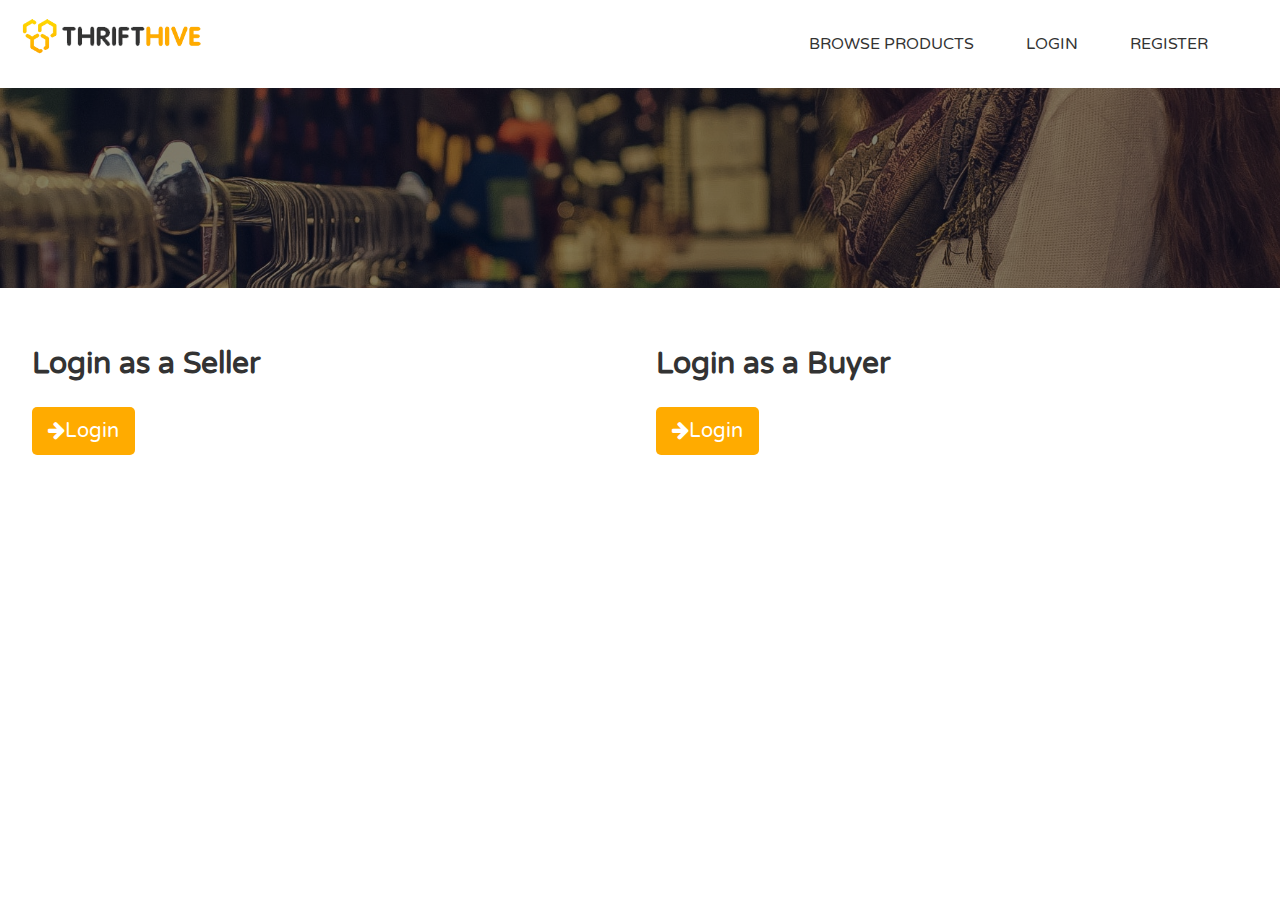
<file: authentication/index.html>
<!DOCTYPE html>
<html>
    <head>
        <meta name="viewport" content="width=device-width, initial-scale=1">
        <link rel="stylesheet" href="https://cdnjs.cloudflare.com/ajax/libs/font-awesome/4.7.0/css/font-awesome.min.css">
        <link rel="preconnect" href="https://fonts.gstatic.com">
        <link href="https://fonts.googleapis.com/css2?family=Varela+Round&display=swap" rel="stylesheet">
        <link rel="stylesheet" href="styles/styles.css">
    </head>
    <body>
        <nav>
            <div class="col-2">
            <img src="styles/logo.png" style="width: 100%">
            </div>
            <div class="top-nav col-10">
                <ul style="list-style-type: none; float: right">
                    <a href="../browse"><li>Browse Products</li></a>
                    <a href=""><li>Login</li></a>
                    <a href="../create-account"><li>Register</li></a>
                </ul>
            </div>
        </nav>
        <div class="row">
            <div class="col-12 jumbotron row" style="height: 200px">
            </div>
        </div>
        <div class="row">
            <div class="col-12 row">
                <div class="col-6">
                    <h2>Login as a Seller</h2>
                    <a href="seller"><button><i class="fa fa-arrow-right"></i>Login</button></a>
                </div>
                <div class="col-6">
                    <h2>Login as a Buyer</h2>
                    <a href="buyer"><button><i class="fa fa-arrow-right"></i>Login</button></a>
                </div>
            </div>
        </div>
    </body>
</html>
</file>
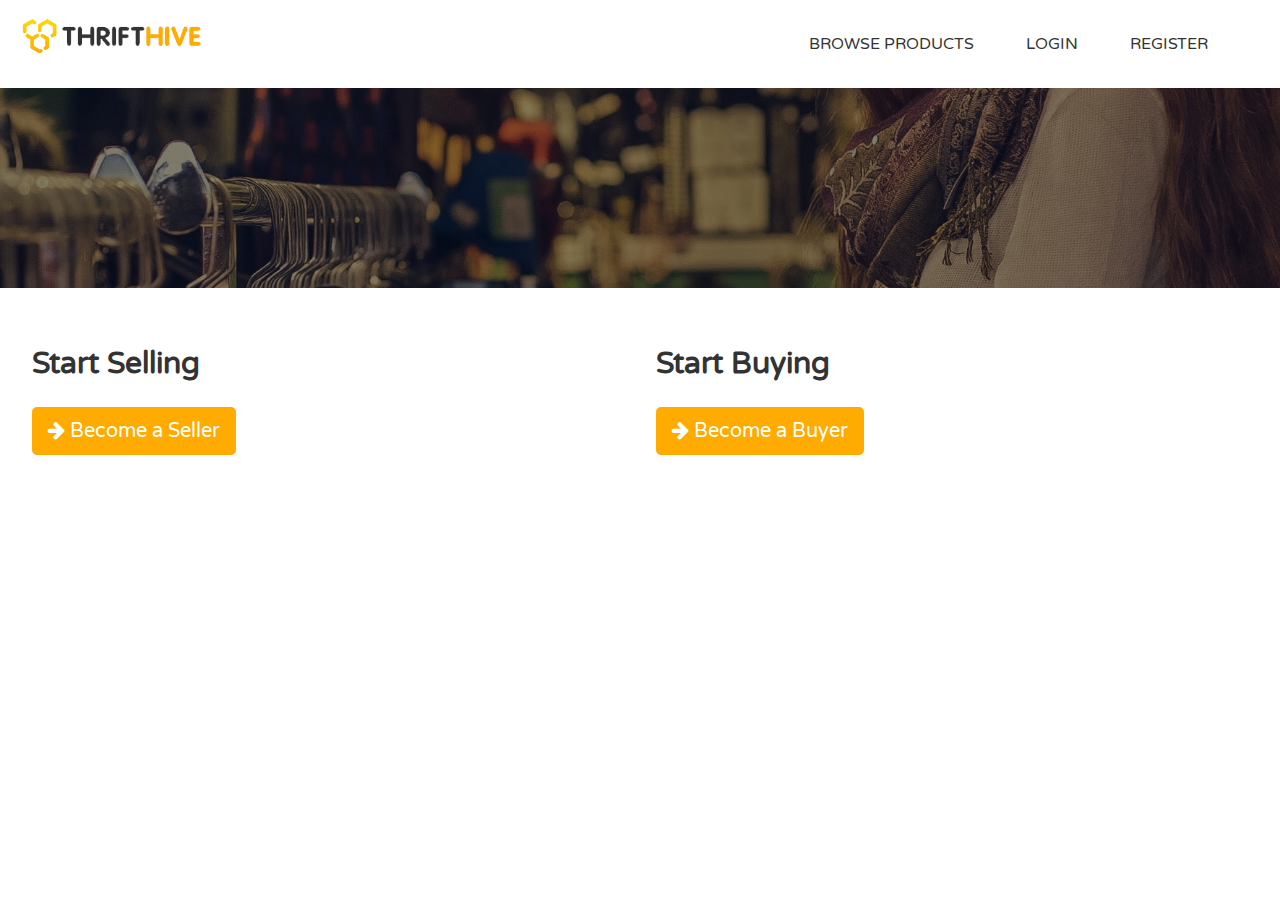
<file: create-account/index.html>
<!DOCTYPE html>
<html>
    <head>
        <meta name="viewport" content="width=device-width, initial-scale=1">
        <link rel="stylesheet" href="https://cdnjs.cloudflare.com/ajax/libs/font-awesome/4.7.0/css/font-awesome.min.css">
        <link rel="preconnect" href="https://fonts.gstatic.com">
        <link href="https://fonts.googleapis.com/css2?family=Varela+Round&display=swap" rel="stylesheet">
        <link rel="stylesheet" href="styles/styles.css">
    </head>
    <body>
        <nav>
            <div class="col-2">
            <img src="styles/logo.png" style="width: 100%">
            </div>
            <div class="top-nav col-10">
                <ul style="list-style-type: none; float: right">
                    <a href="../browse"><li>Browse Products</li></a>
                    <a href="../authentication"><li>Login</li></a>
                    <a href=""><li>Register</li></a>
                </ul>
            </div>
        </nav>
        <div class="row">
            <div class="col-12 jumbotron row" style="height: 200px">
            </div>
        </div>
        <div class="row">
            <div class="col-12 row">
                <div class="col-6">
                    <h2>Start Selling</h2>
                    <a href="seller"><button><i class="fa fa-arrow-right"></i> Become a Seller</button></a>
                </div>
                <div class="col-6">
                    <h2>Start Buying</h2>
                    <a href="buyer"><button><i class="fa fa-arrow-right"></i> Become a Buyer</button></a>
                </div>
            </div>
        </div>
    </body>
</html>
</file>
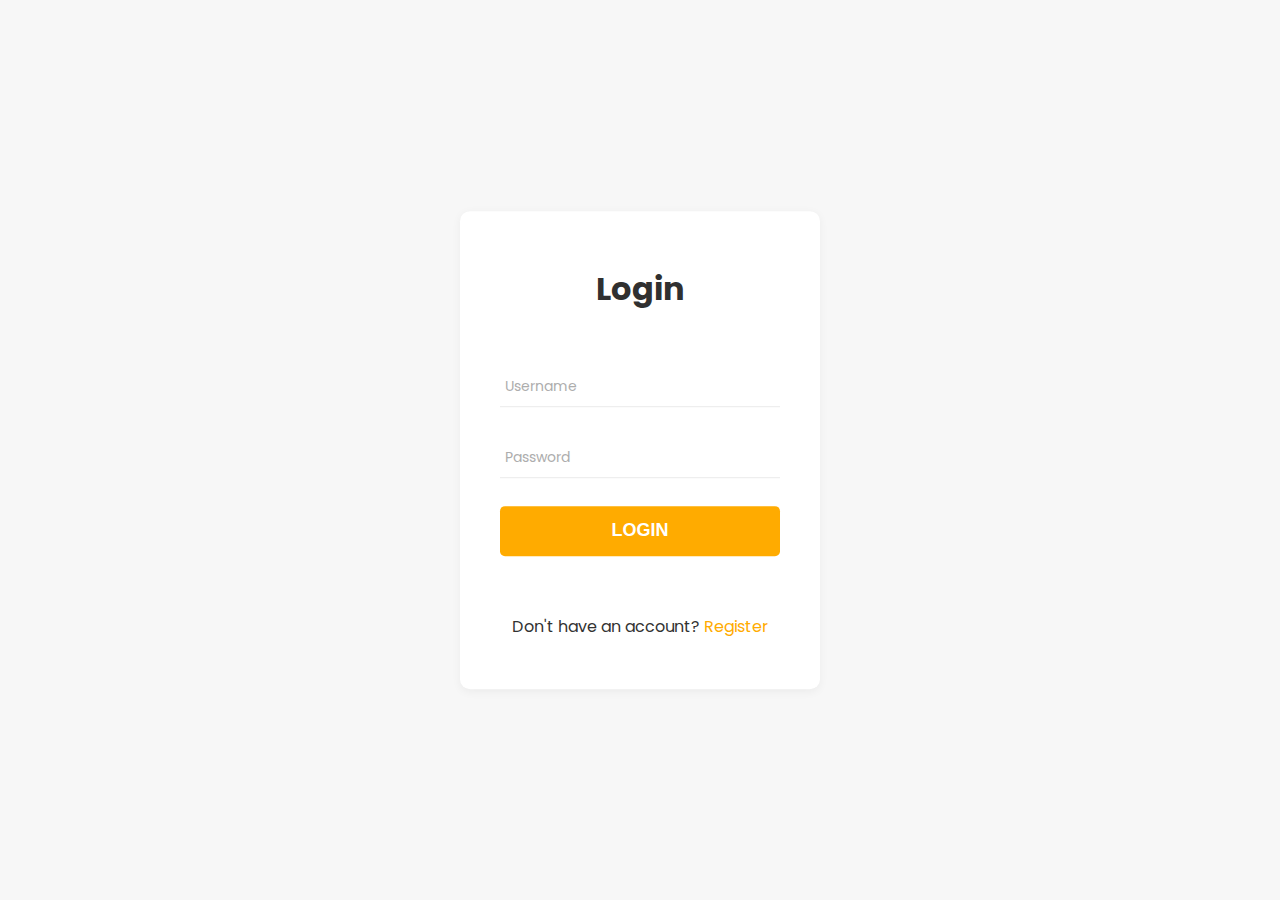
<file: authentication/buyer/index.html>
<!DOCTYPE html>
<html>
    <head>
        <title>Login</title>
        <!-- Responsive Website -->
        <meta name="viewport" content="width=viewport-width, initial-scale=1.0">
        <!-- Bootstrap CSS -->
	    <link rel="stylesheet" href="https://maxcdn.bootstrapcdn.com/bootstrap/3.4.1/css/bootstrap.min.css">
        <!-- Custom CSS -->
        <link rel="stylesheet" href="styles/styles.css">    
        <!-- Google Font -->
        <link href="https://fonts.googleapis.com/css?family=Poppins:300,400,500,600,700" rel="stylesheet">
    </head>
    <body>
        <form action="login.php" method="POST" class="login-form" id="daftar-form">
            <h1>Login</h1>
            <!-- Username -->
            <div class="txtb" style="margin-bottom: 8px">
                <input type="text" name="username" style="text-transform: lowercase"required>
                <span data-placeholder="Username"></span>
            </div>
            <!-- Password -->
            <div class="txtb" style="margin-bottom: 8px">
                <input type="password" name="password" id="password" required>
	            <span data-placeholder="Password"></span>	
		        <div style="position: absolute;top: 14px; right: 14px;">
        		  <i class="far fa-eye" id="togglePassword" style="cursor: pointer;"></i>
                </div>
            </div>
            <br>
            <input type="submit" class="logbtn" name="login" value="LOGIN">
            <div class="bottom-text">
                <p style="color: #323232">Don't have an account? <a href="../../create-account/buyer" style="color: #ffab00">Register</a></p>
            </div>
        </form>

        <script src="scripts/jquery-3.5.1.min.js" async></script>
        <script src="scripts/scripts.js" async></script>
    </body>
</html>
</file>
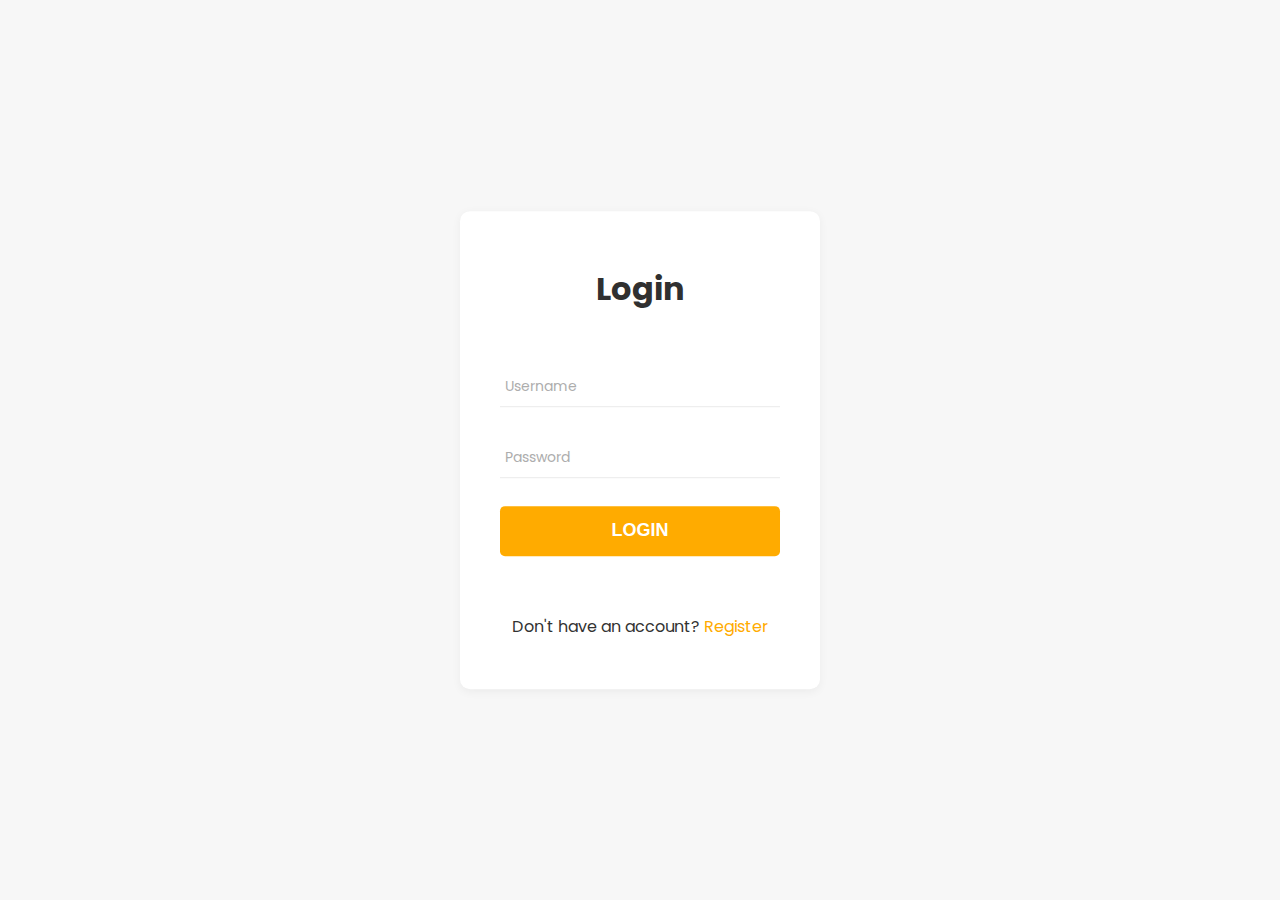
<file: authentication/seller/index.html>
<!DOCTYPE html>
<html>
    <head>
        <title>Login</title>
        <!-- Responsive Website -->
        <meta name="viewport" content="width=viewport-width, initial-scale=1.0">
        <!-- Bootstrap CSS -->
	    <link rel="stylesheet" href="https://maxcdn.bootstrapcdn.com/bootstrap/3.4.1/css/bootstrap.min.css">
        <!-- Custom CSS -->
        <link rel="stylesheet" href="styles/styles.css">    
        <!-- Google Font -->
        <link href="https://fonts.googleapis.com/css?family=Poppins:300,400,500,600,700" rel="stylesheet">
    </head>
    <body>
        <form action="login.php" method="POST" class="login-form" id="daftar-form">
            <h1>Login</h1>
            <!-- Username -->
            <div class="txtb" style="margin-bottom: 8px">
                <input type="text" name="username" style="text-transform: lowercase"required>
                <span data-placeholder="Username"></span>
            </div>
            <!-- Password -->
            <div class="txtb" style="margin-bottom: 8px">
                <input type="password" name="password" id="password" required>
	            <span data-placeholder="Password"></span>	
		        <div style="position: absolute;top: 14px; right: 14px;">
        		  <i class="far fa-eye" id="togglePassword" style="cursor: pointer;"></i>
                </div>
            </div>
            <br>
            <input type="submit" class="logbtn" name="login" value="LOGIN">
            <div class="bottom-text">
                <p style="color: #323232">Don't have an account? <a href="../../create-account/seller" style="color: #ffab00">Register</a></p>
            </div>
        </form>

        <script src="scripts/jquery-3.5.1.min.js" async></script>
        <script src="scripts/scripts.js" async></script>
    </body>
</html>
</file>
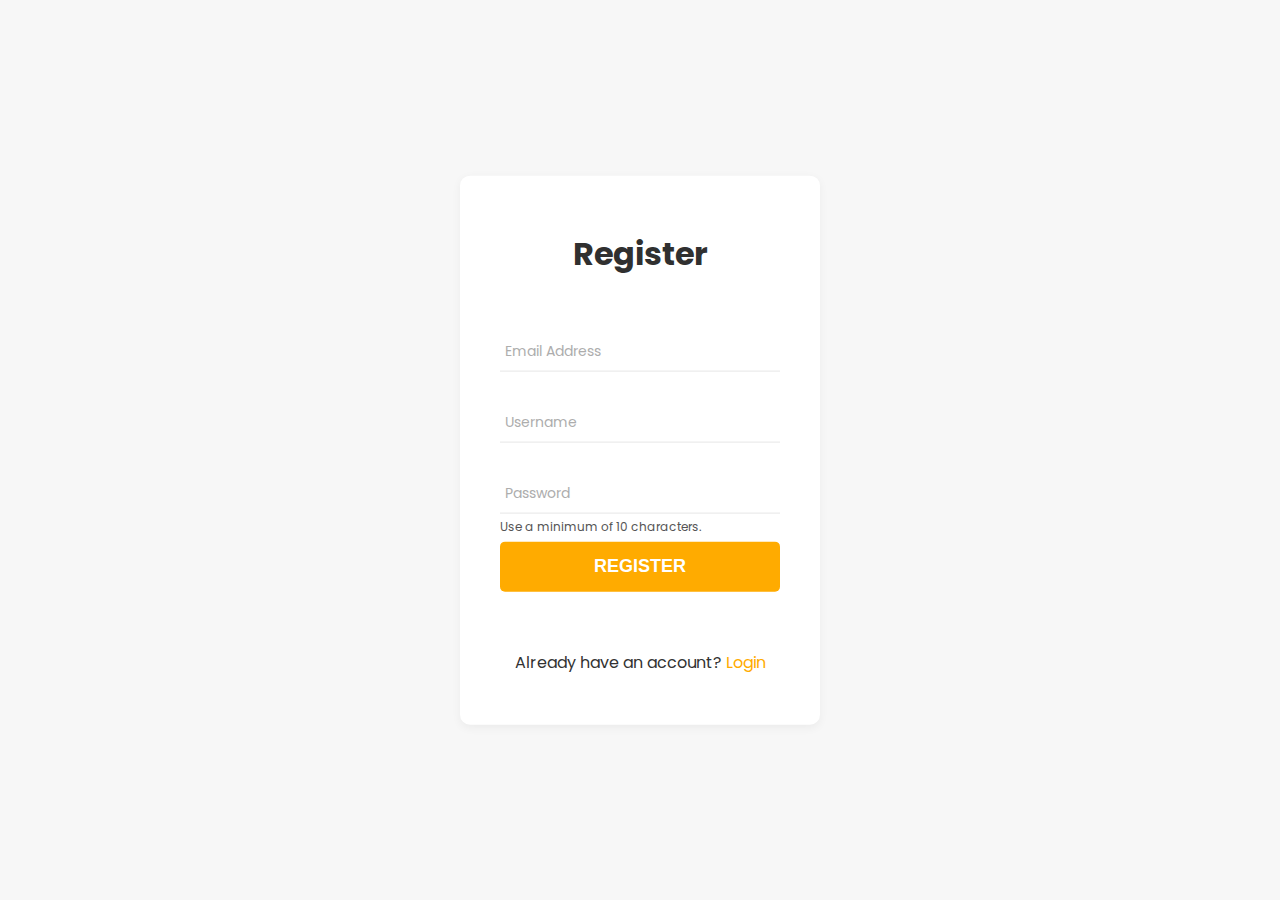
<file: create-account/buyer/index.html>
<!DOCTYPE html>
<html>
    <head>
        <title>Register</title>
        <!-- Responsive Website -->
        <meta name="viewport" content="width=viewport-width, initial-scale=1.0">
        <!-- Bootstrap CSS -->
	    <link rel="stylesheet" href="https://maxcdn.bootstrapcdn.com/bootstrap/3.4.1/css/bootstrap.min.css">
        <!-- Custom CSS -->
        <link rel="stylesheet" href="styles/styles.css">    
        <!-- Google Font -->
        <link href="https://fonts.googleapis.com/css?family=Poppins:300,400,500,600,700" rel="stylesheet">
    </head>
    <body>
        <form action="buyer-register.php" method="POST" class="login-form" id="daftar-form">
            <h1>Register</h1>
            <!-- Email -->
            <div class="txtb">
                <input type="email" name="email" required>
                <span data-placeholder="Email Address"></span>
            </div>
            <!-- Username -->
            <div class="txtb" style="margin-bottom: 8px">
                <input type="text" name="username" style="text-transform: lowercase"required>
                <span data-placeholder="Username"></span>
            </div>
            <!-- Password -->
            <div class="txtb" style="margin-bottom: 8px">
                <input type="password" name="password" id="password" required>
	            <span data-placeholder="Password"></span>	
		        <div style="position: absolute;top: 14px; right: 14px;">
        		  <i class="far fa-eye" id="togglePassword" style="cursor: pointer;"></i>
                </div>
            </div>
	        <span style="font-size: 12px; color: #555; position: relative; bottom: 6px">Use a minimum of 10 characters.</span>
	
            <input type="submit" class="logbtn" name="register" value="REGISTER">
            <div class="bottom-text">
                <p style="color: #323232">Already have an account? <a href="../../authentication/buyer" style="color: #ffab00">Login</a></p>
            </div>
        </form>

        <script src="scripts/jquery-3.5.1.min.js" async></script>
        <script src="scripts/scripts.js" async></script>
    </body>
</html>
</file>
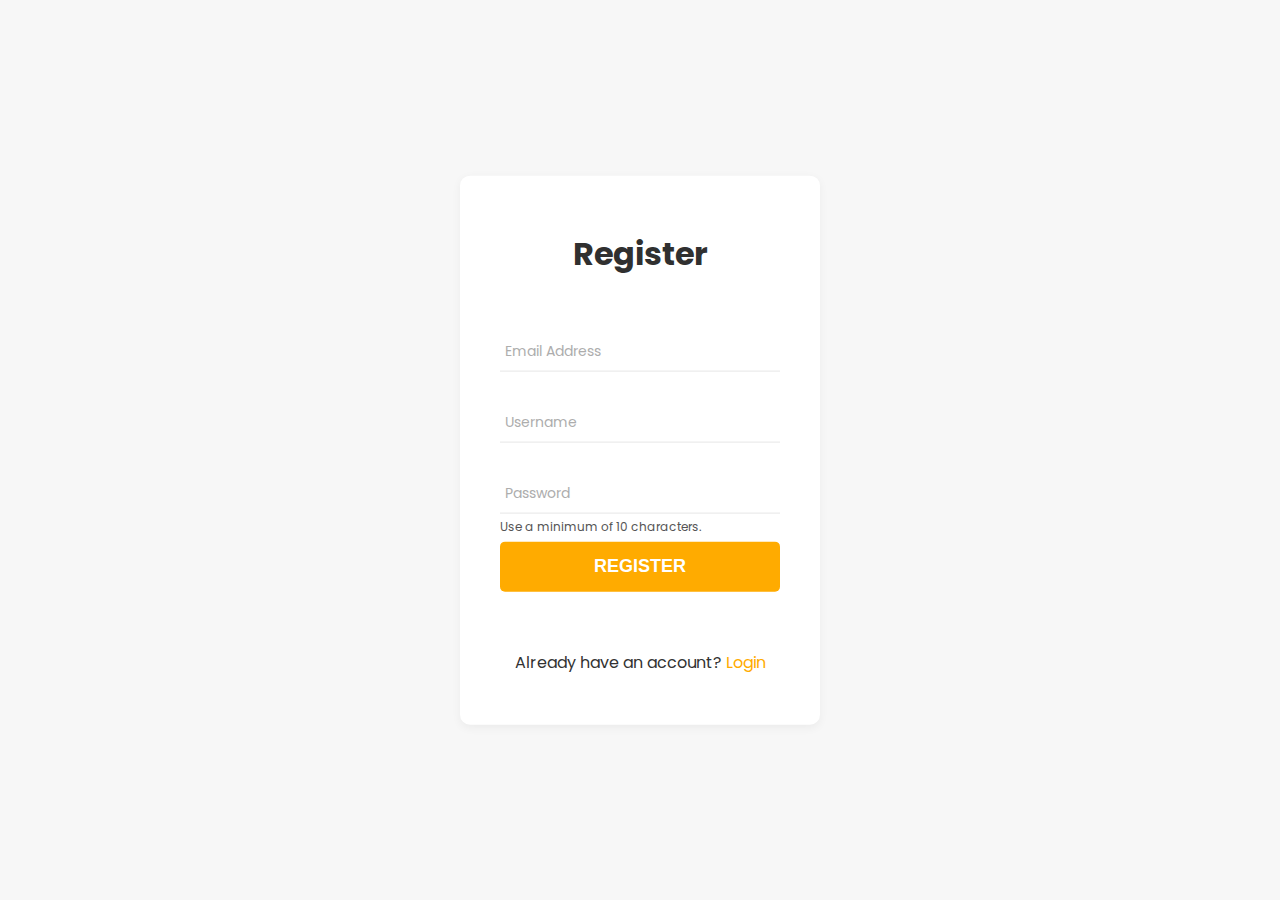
<file: create-account/seller/index.html>
<!DOCTYPE html>
<html>
    <head>
        <title>Register</title>
        <!-- Responsive Website -->
        <meta name="viewport" content="width=viewport-width, initial-scale=1.0">
        <!-- Bootstrap CSS -->
	    <link rel="stylesheet" href="https://maxcdn.bootstrapcdn.com/bootstrap/3.4.1/css/bootstrap.min.css">
        <!-- Custom CSS -->
        <link rel="stylesheet" href="styles/styles.css">    
        <!-- Google Font -->
        <link href="https://fonts.googleapis.com/css?family=Poppins:300,400,500,600,700" rel="stylesheet">
    </head>
    <body>
        <form action="seller-register.php" method="POST" class="login-form" id="daftar-form">
            <h1>Register</h1>
            <!-- Email -->
            <div class="txtb">
                <input type="email" name="email" required>
                <span data-placeholder="Email Address"></span>
            </div>
            <!-- Username -->
            <div class="txtb" style="margin-bottom: 8px">
                <input type="text" name="username" style="text-transform: lowercase"required>
                <span data-placeholder="Username"></span>
            </div>
            <!-- Password -->
            <div class="txtb" style="margin-bottom: 8px">
                <input type="password" name="password" id="password" required>
	            <span data-placeholder="Password"></span>	
		        <div style="position: absolute;top: 14px; right: 14px;">
        		  <i class="far fa-eye" id="togglePassword" style="cursor: pointer;"></i>
                </div>
            </div>
	        <span style="font-size: 12px; color: #555; position: relative; bottom: 6px">Use a minimum of 10 characters.</span>
	
            <input type="submit" class="logbtn" name="register" value="REGISTER">
            <div class="bottom-text">
                <p style="color: #323232">Already have an account? <a href="../../authentication/seller" style="color: #ffab00">Login</a></p>
            </div>
        </form>

        <script src="scripts/jquery-3.5.1.min.js" async></script>
        <script src="scripts/scripts.js" async></script>
    </body>
</html>
</file>
<file: authentication/styles/styles.css>
*
{
    box-sizing: border-box;
}

body
{
    margin: 0;
}

h1, p, li
{
    font-family: "Playfair Display";
}

p, li
{
    font-size: 25px;
    line-height: 40px;
    color: #333;
}

[class*="center-col-"]
{
    float: left;
    height: 100%;
    display: flex;
    justify-content: center;
    align-items: center;
}

[class*="col-"]
{
    float: left;
    height: 100%;
    padding: 16px;
}

.row::after {
  content: "";
  clear: both;
  display: table;
}

.historical-portfolio-row::after {
  content: "";
  clear: both;
  display: table;
}

.col-2 {width: 17.5%; padding: 0 8px;}
.col-3 {width: 25%; padding: 0 24px 0 24px}
.col-4 {width: 33%;}
.col-6 {width: 50%}
.col-7 {width: 60%;}
.col-8 {width: 70%;}
.col-9 {width: 75%; padding: 0 16px 0 16px}
.col-10 {width: 80%; padding: 0 16px 0 16px}
.col-12 {width: 100%;}
.center-col-6 {width: 50%;}
.center-col-12, .center-col-12-nav {width: 100%;}
.wrapper {padding: 64px 10%}

            
.top-nav ul {
    list-style-type: none;
}

.top-nav li {
    padding: 8px 24px;
    font-family: 'Varela Round', sans-serif;
    font-size: 16px;
    text-transform: uppercase;
    display: inline-block;
}

.top-large-screen
{
    background-image: url(jakarta.webp);
    background-size: cover;
    height: 100vh;
    width: 100%;
    position: relative;
    box-shadow: inset 0 1px 1000px #000000;
}

button {
    background: #ffab00;
    font-family: 'Varela Round', sans-serif;
    font-size: 20px;
    color: white;
    padding: 12px 16px;
    border: 0;
    border-radius: 5px;
}
    
.shade
{
    background: rgba(0,0,0, 0.65);
    width: 100%;
    height: 100%;
    padding: 128px 12.5%;
    font-family: 'Playfair Display', serif;
    color: rgba(255,255,255, 0.9);
}

.shade h1
{
    font-size: 41px;
    line-height: 64px;
    margin: 0;
    position: relative;
    font-weight: normal;
    animation: 1s moveUp forwards;
}  

.shade h2
{
    color: rgba(255, 255, 255, 0.9);
}

@keyframes moveUp
{
    from {opacity: 0; top: 8px}
    to {opacity: 1; top: 0px}
}

@keyframes moveRight
{
    from {opacity: 0; right: 8px}
    to {opacity: 1; right: 0px}
}

.shade p
{
    font-size: 25px;
    line-height: 41px;
    margin: 0;
    position: relative;
    animation: 1s moveUp forwards;
    color: inherit;
}

.opening-text
{
    text-align: center;
}

/* NAVIGATION */
nav {
    box-shadow: 0 0 10px rgba(0, 0, 0, 0.2);
}

nav img {
    width: 250px
}

/* JUMBOTRON */
.jumbotron {
    background-image: linear-gradient(rgba(0,0,0,0.5), rgba(0, 0, 0, 0.5)), url(jumbotron-1.jpg);
    background-position: center;
    background-size: cover;
    background-repeat: no-repeat;
    padding: 64px 10%;
}

.jumbotron h1 {
    color: white;
    font-family: 'Varela Round', sans-serif;
    font-size: 48px;
    line-height: 1.35
}

.jumbotron i {
    vertical-align: text-top;
    padding-right: 8px;
}

.jumbotron button {
    background: #ffab00;
    font-family: 'Varela Round', sans-serif;
    font-size: 20px;
    color: white;
    padding: 12px 16px;
    border: 0;
    border-radius: 5px;
}

h2 {
    font-family: 'Varela Round', sans-serif;
    font-size: 30px;
    color: #333;
}
</file>
<file: create-account/styles/styles.css>
*
{
    box-sizing: border-box;
}

body
{
    margin: 0;
}

h1, p, li
{
    font-family: "Playfair Display";
}

p, li
{
    font-size: 25px;
    line-height: 40px;
    color: #333;
}

[class*="center-col-"]
{
    float: left;
    height: 100%;
    display: flex;
    justify-content: center;
    align-items: center;
}

[class*="col-"]
{
    float: left;
    height: 100%;
    padding: 16px;
}

.row::after {
  content: "";
  clear: both;
  display: table;
}

.historical-portfolio-row::after {
  content: "";
  clear: both;
  display: table;
}

.col-2 {width: 17.5%; padding: 0 8px;}
.col-3 {width: 25%; padding: 0 24px 0 24px}
.col-4 {width: 33%;}
.col-6 {width: 50%}
.col-7 {width: 60%;}
.col-8 {width: 70%;}
.col-9 {width: 75%; padding: 0 16px 0 16px}
.col-10 {width: 80%; padding: 0 16px 0 16px}
.col-12 {width: 100%;}
.center-col-6 {width: 50%;}
.center-col-12, .center-col-12-nav {width: 100%;}
.wrapper {padding: 64px 10%}

            
.top-nav ul {
    list-style-type: none;
}

.top-nav li {
    padding: 8px 24px;
    font-family: 'Varela Round', sans-serif;
    font-size: 16px;
    text-transform: uppercase;
    display: inline-block;
}

.top-large-screen
{
    background-image: url(jakarta.webp);
    background-size: cover;
    height: 100vh;
    width: 100%;
    position: relative;
    box-shadow: inset 0 1px 1000px #000000;
}

button {
    background: #ffab00;
    font-family: 'Varela Round', sans-serif;
    font-size: 20px;
    color: white;
    padding: 12px 16px;
    border: 0;
    border-radius: 5px;
}
    
.shade
{
    background: rgba(0,0,0, 0.65);
    width: 100%;
    height: 100%;
    padding: 128px 12.5%;
    font-family: 'Playfair Display', serif;
    color: rgba(255,255,255, 0.9);
}

.shade h1
{
    font-size: 41px;
    line-height: 64px;
    margin: 0;
    position: relative;
    font-weight: normal;
    animation: 1s moveUp forwards;
}  

.shade h2
{
    color: rgba(255, 255, 255, 0.9);
}

@keyframes moveUp
{
    from {opacity: 0; top: 8px}
    to {opacity: 1; top: 0px}
}

@keyframes moveRight
{
    from {opacity: 0; right: 8px}
    to {opacity: 1; right: 0px}
}

.shade p
{
    font-size: 25px;
    line-height: 41px;
    margin: 0;
    position: relative;
    animation: 1s moveUp forwards;
    color: inherit;
}

.opening-text
{
    text-align: center;
}

/* NAVIGATION */
nav {
    box-shadow: 0 0 10px rgba(0, 0, 0, 0.2);
}

nav img {
    width: 250px
}

/* JUMBOTRON */
.jumbotron {
    background-image: linear-gradient(rgba(0,0,0,0.5), rgba(0, 0, 0, 0.5)), url(jumbotron-1.jpg);
    background-position: center;
    background-size: cover;
    background-repeat: no-repeat;
    padding: 64px 10%;
}

.jumbotron h1 {
    color: white;
    font-family: 'Varela Round', sans-serif;
    font-size: 48px;
    line-height: 1.35
}

.jumbotron i {
    vertical-align: text-top;
    padding-right: 8px;
}

.jumbotron button {
    background: #ffab00;
    font-family: 'Varela Round', sans-serif;
    font-size: 20px;
    color: white;
    padding: 12px 16px;
    border: 0;
    border-radius: 5px;
}

h2 {
    font-family: 'Varela Round', sans-serif;
    font-size: 30px;
    color: #333;
}
</file>
<file: authentication/buyer/styles/styles.css>
.btn-primary {
	padding: 8px;
	border: 0;
	box-shadow: 0 2.5px 10px rgba(0, 0, 0, 0.05)!important;
	outline: none!important;
	background: #fff!important;
	color: #323232!important;	
	transition: .3s;
	border-radius: 0;	
}

.btn-primary:hover, .active {
	color: #fff!important;
    	background: #ff5851!important;
	border-radius: 0;
	border: 0!important;
	transition: .3s;
}


* {
    margin: 0;
    padding: 0;
    text-decoration: none;
    font-family: 'Poppins', sans-serif;
    box-sizing: border-box;
    color: #444;
}

body {
    min-height: 100vh;
    background: #f7f7f7;
}

@media only screen and (max-width:568px){
	body {
		background: #f7f7f7;
	}
}

.login-form {
    width: 360px;
    background: white;
    padding: 40px;
    border-radius: 10px;
    position: absolute;
    left: 50%;
    top: 50%;
    transform: translate(-50%, -50%);
    box-shadow: 0 2.5px 10px rgba(0,0,0,0.05);
}

.login-form h1 {
    text-align: center;
    margin-bottom: 60px;
	font-family: Poppins;
	font-weight: bold;
	color: #303030;
	font-size: 32px;
}

#customBtn {
    display: inline-block;
    background: white;
    color: #444;
    width: 100%;
    border: 0;
    box-shadow: 0 2px 4px 0 rgba(0,0,0,.25);
    white-space: nowrap;
    padding: 15px 12px;
  }
  #customBtn:hover {
    cursor: pointer;
  }
  span.label {
    font-family: serif;
    font-weight: normal;
  }
  span.icon {
    background: url('btn_google_light_normal_ios.svg') center no-repeat;
    display: inline-block;
    vertical-align: middle;
    width: 18px;
    height: 18px;
  }

  span.buttonText {
    display: inline-block;
    vertical-align: middle;
    padding-left: 42px;
    padding-right: 42px;
    font-size: 16px;
    /* Use the Poppins font that is loaded in the <head> */
    font-family: 'Poppins', sans-serif;
  }


.logbtn {
    background: #ffab00;
    font-family: 'Roboto', sans-serif;
    font-weight: bold;
    font-size: 18px;
    color: white;
    padding: 12px 16px;
    border: 0;
    border-radius: 5px;
    width: 100%;
}

.logbtn:hover {
    background-position: right;
}

.bottom-text {
    margin-top: 60px;
    text-align: center;
    font-size: 16px;
}

.bottom-text p {
    font-weight: 400;
}

.txtb {
    border-bottom: 1.5px solid #eee;
    position: relative;
    margin: 30px 0;
}

.txtb input {
    font-size: 16px;
    color: #303030;
    border: none;
    width: 100%;
    outline: none;
    background: none;
    padding: 0 5px;
    height: 40px;
}

.txtb span::before {
    content: attr(data-placeholder);
    position: absolute;
    top: 50%;
    left: 5px;
    color: #adadad;
    transform: translateY(-50%);
    z-index: -1;
    transition: 0.5s;
}

.txtb span::after {
    top: 100%;
    left: 0;
    content: '';
    position: absolute;
    width: 100%;
    height: 1px;
    background: #eee;
    background-size: 200%;
    transition: 0.5s;
}

.focus+span::before {
    top: -5px;
}

.focus+span::after {
    width: 100%;
    background-position: right;
}
</file>
<file: authentication/seller/styles/styles.css>
.btn-primary {
	padding: 8px;
	border: 0;
	box-shadow: 0 2.5px 10px rgba(0, 0, 0, 0.05)!important;
	outline: none!important;
	background: #fff!important;
	color: #323232!important;	
	transition: .3s;
	border-radius: 0;	
}

.btn-primary:hover, .active {
	color: #fff!important;
    	background: #ff5851!important;
	border-radius: 0;
	border: 0!important;
	transition: .3s;
}


* {
    margin: 0;
    padding: 0;
    text-decoration: none;
    font-family: 'Poppins', sans-serif;
    box-sizing: border-box;
    color: #444;
}

body {
    min-height: 100vh;
    background: #f7f7f7;
}

@media only screen and (max-width:568px){
	body {
		background: #f7f7f7;
	}
}

.login-form {
    width: 360px;
    background: white;
    padding: 40px;
    border-radius: 10px;
    position: absolute;
    left: 50%;
    top: 50%;
    transform: translate(-50%, -50%);
    box-shadow: 0 2.5px 10px rgba(0,0,0,0.05);
}

.login-form h1 {
    text-align: center;
    margin-bottom: 60px;
	font-family: Poppins;
	font-weight: bold;
	color: #303030;
	font-size: 32px;
}

#customBtn {
    display: inline-block;
    background: white;
    color: #444;
    width: 100%;
    border: 0;
    box-shadow: 0 2px 4px 0 rgba(0,0,0,.25);
    white-space: nowrap;
    padding: 15px 12px;
  }
  #customBtn:hover {
    cursor: pointer;
  }
  span.label {
    font-family: serif;
    font-weight: normal;
  }
  span.icon {
    background: url('btn_google_light_normal_ios.svg') center no-repeat;
    display: inline-block;
    vertical-align: middle;
    width: 18px;
    height: 18px;
  }

  span.buttonText {
    display: inline-block;
    vertical-align: middle;
    padding-left: 42px;
    padding-right: 42px;
    font-size: 16px;
    /* Use the Poppins font that is loaded in the <head> */
    font-family: 'Poppins', sans-serif;
  }


.logbtn {
    background: #ffab00;
    font-family: 'Roboto', sans-serif;
    font-weight: bold;
    font-size: 18px;
    color: white;
    padding: 12px 16px;
    border: 0;
    border-radius: 5px;
    width: 100%;
}

.logbtn:hover {
    background-position: right;
}

.bottom-text {
    margin-top: 60px;
    text-align: center;
    font-size: 16px;
}

.bottom-text p {
    font-weight: 400;
}

.txtb {
    border-bottom: 1.5px solid #eee;
    position: relative;
    margin: 30px 0;
}

.txtb input {
    font-size: 16px;
    color: #303030;
    border: none;
    width: 100%;
    outline: none;
    background: none;
    padding: 0 5px;
    height: 40px;
}

.txtb span::before {
    content: attr(data-placeholder);
    position: absolute;
    top: 50%;
    left: 5px;
    color: #adadad;
    transform: translateY(-50%);
    z-index: -1;
    transition: 0.5s;
}

.txtb span::after {
    top: 100%;
    left: 0;
    content: '';
    position: absolute;
    width: 100%;
    height: 1px;
    background: #eee;
    background-size: 200%;
    transition: 0.5s;
}

.focus+span::before {
    top: -5px;
}

.focus+span::after {
    width: 100%;
    background-position: right;
}
</file>
<file: create-account/buyer/styles/styles.css>
.btn-primary {
	padding: 8px;
	border: 0;
	box-shadow: 0 2.5px 10px rgba(0, 0, 0, 0.05)!important;
	outline: none!important;
	background: #fff!important;
	color: #323232!important;	
	transition: .3s;
	border-radius: 0;	
}

.btn-primary:hover, .active {
	color: #fff!important;
    	background: #ff5851!important;
	border-radius: 0;
	border: 0!important;
	transition: .3s;
}


* {
    margin: 0;
    padding: 0;
    text-decoration: none;
    font-family: 'Poppins', sans-serif;
    box-sizing: border-box;
    color: #444;
}

body {
    min-height: 100vh;
    background: #f7f7f7;
}

@media only screen and (max-width:568px){
	body {
		background: #f7f7f7;
	}
}

.login-form {
    width: 360px;
    background: white;
    padding: 40px;
    border-radius: 10px;
    position: absolute;
    left: 50%;
    top: 50%;
    transform: translate(-50%, -50%);
    box-shadow: 0 2.5px 10px rgba(0,0,0,0.05);
}

.login-form h1 {
    text-align: center;
    margin-bottom: 60px;
	font-family: Poppins;
	font-weight: bold;
	color: #303030;
	font-size: 32px;
}

#customBtn {
    display: inline-block;
    background: white;
    color: #444;
    width: 100%;
    border: 0;
    box-shadow: 0 2px 4px 0 rgba(0,0,0,.25);
    white-space: nowrap;
    padding: 15px 12px;
  }
  #customBtn:hover {
    cursor: pointer;
  }
  span.label {
    font-family: serif;
    font-weight: normal;
  }
  span.icon {
    background: url('btn_google_light_normal_ios.svg') center no-repeat;
    display: inline-block;
    vertical-align: middle;
    width: 18px;
    height: 18px;
  }

  span.buttonText {
    display: inline-block;
    vertical-align: middle;
    padding-left: 42px;
    padding-right: 42px;
    font-size: 16px;
    /* Use the Poppins font that is loaded in the <head> */
    font-family: 'Poppins', sans-serif;
  }


.logbtn {
    background: #ffab00;
    font-family: 'Roboto', sans-serif;
    font-weight: bold;
    font-size: 18px;
    color: white;
    padding: 12px 16px;
    border: 0;
    border-radius: 5px;
    width: 100%;
}

.logbtn:hover {
    background-position: right;
}

.bottom-text {
    margin-top: 60px;
    text-align: center;
    font-size: 16px;
}

.bottom-text p {
    font-weight: 400;
}

.txtb {
    border-bottom: 1.5px solid #eee;
    position: relative;
    margin: 30px 0;
}

.txtb input {
    font-size: 16px;
    color: #303030;
    border: none;
    width: 100%;
    outline: none;
    background: none;
    padding: 0 5px;
    height: 40px;
}

.txtb span::before {
    content: attr(data-placeholder);
    position: absolute;
    top: 50%;
    left: 5px;
    color: #adadad;
    transform: translateY(-50%);
    z-index: -1;
    transition: 0.5s;
}

.txtb span::after {
    top: 100%;
    left: 0;
    content: '';
    position: absolute;
    width: 100%;
    height: 1px;
    background: #eee;
    background-size: 200%;
    transition: 0.5s;
}

.focus+span::before {
    top: -5px;
}

.focus+span::after {
    width: 100%;
    background-position: right;
}
</file>
<file: create-account/seller/styles/styles.css>
.btn-primary {
	padding: 8px;
	border: 0;
	box-shadow: 0 2.5px 10px rgba(0, 0, 0, 0.05)!important;
	outline: none!important;
	background: #fff!important;
	color: #323232!important;	
	transition: .3s;
	border-radius: 0;	
}

.btn-primary:hover, .active {
	color: #fff!important;
    	background: #ff5851!important;
	border-radius: 0;
	border: 0!important;
	transition: .3s;
}


* {
    margin: 0;
    padding: 0;
    text-decoration: none;
    font-family: 'Poppins', sans-serif;
    box-sizing: border-box;
    color: #444;
}

body {
    min-height: 100vh;
    background: #f7f7f7;
}

@media only screen and (max-width:568px){
	body {
		background: #f7f7f7;
	}
}

.login-form {
    width: 360px;
    background: white;
    padding: 40px;
    border-radius: 10px;
    position: absolute;
    left: 50%;
    top: 50%;
    transform: translate(-50%, -50%);
    box-shadow: 0 2.5px 10px rgba(0,0,0,0.05);
}

.login-form h1 {
    text-align: center;
    margin-bottom: 60px;
	font-family: Poppins;
	font-weight: bold;
	color: #303030;
	font-size: 32px;
}

#customBtn {
    display: inline-block;
    background: white;
    color: #444;
    width: 100%;
    border: 0;
    box-shadow: 0 2px 4px 0 rgba(0,0,0,.25);
    white-space: nowrap;
    padding: 15px 12px;
  }
  #customBtn:hover {
    cursor: pointer;
  }
  span.label {
    font-family: serif;
    font-weight: normal;
  }
  span.icon {
    background: url('btn_google_light_normal_ios.svg') center no-repeat;
    display: inline-block;
    vertical-align: middle;
    width: 18px;
    height: 18px;
  }

  span.buttonText {
    display: inline-block;
    vertical-align: middle;
    padding-left: 42px;
    padding-right: 42px;
    font-size: 16px;
    /* Use the Poppins font that is loaded in the <head> */
    font-family: 'Poppins', sans-serif;
  }


.logbtn {
    background: #ffab00;
    font-family: 'Roboto', sans-serif;
    font-weight: bold;
    font-size: 18px;
    color: white;
    padding: 12px 16px;
    border: 0;
    border-radius: 5px;
    width: 100%;
}

.logbtn:hover {
    background-position: right;
}

.bottom-text {
    margin-top: 60px;
    text-align: center;
    font-size: 16px;
}

.bottom-text p {
    font-weight: 400;
}

.txtb {
    border-bottom: 1.5px solid #eee;
    position: relative;
    margin: 30px 0;
}

.txtb input {
    font-size: 16px;
    color: #303030;
    border: none;
    width: 100%;
    outline: none;
    background: none;
    padding: 0 5px;
    height: 40px;
}

.txtb span::before {
    content: attr(data-placeholder);
    position: absolute;
    top: 50%;
    left: 5px;
    color: #adadad;
    transform: translateY(-50%);
    z-index: -1;
    transition: 0.5s;
}

.txtb span::after {
    top: 100%;
    left: 0;
    content: '';
    position: absolute;
    width: 100%;
    height: 1px;
    background: #eee;
    background-size: 200%;
    transition: 0.5s;
}

.focus+span::before {
    top: -5px;
}

.focus+span::after {
    width: 100%;
    background-position: right;
}
</file>
